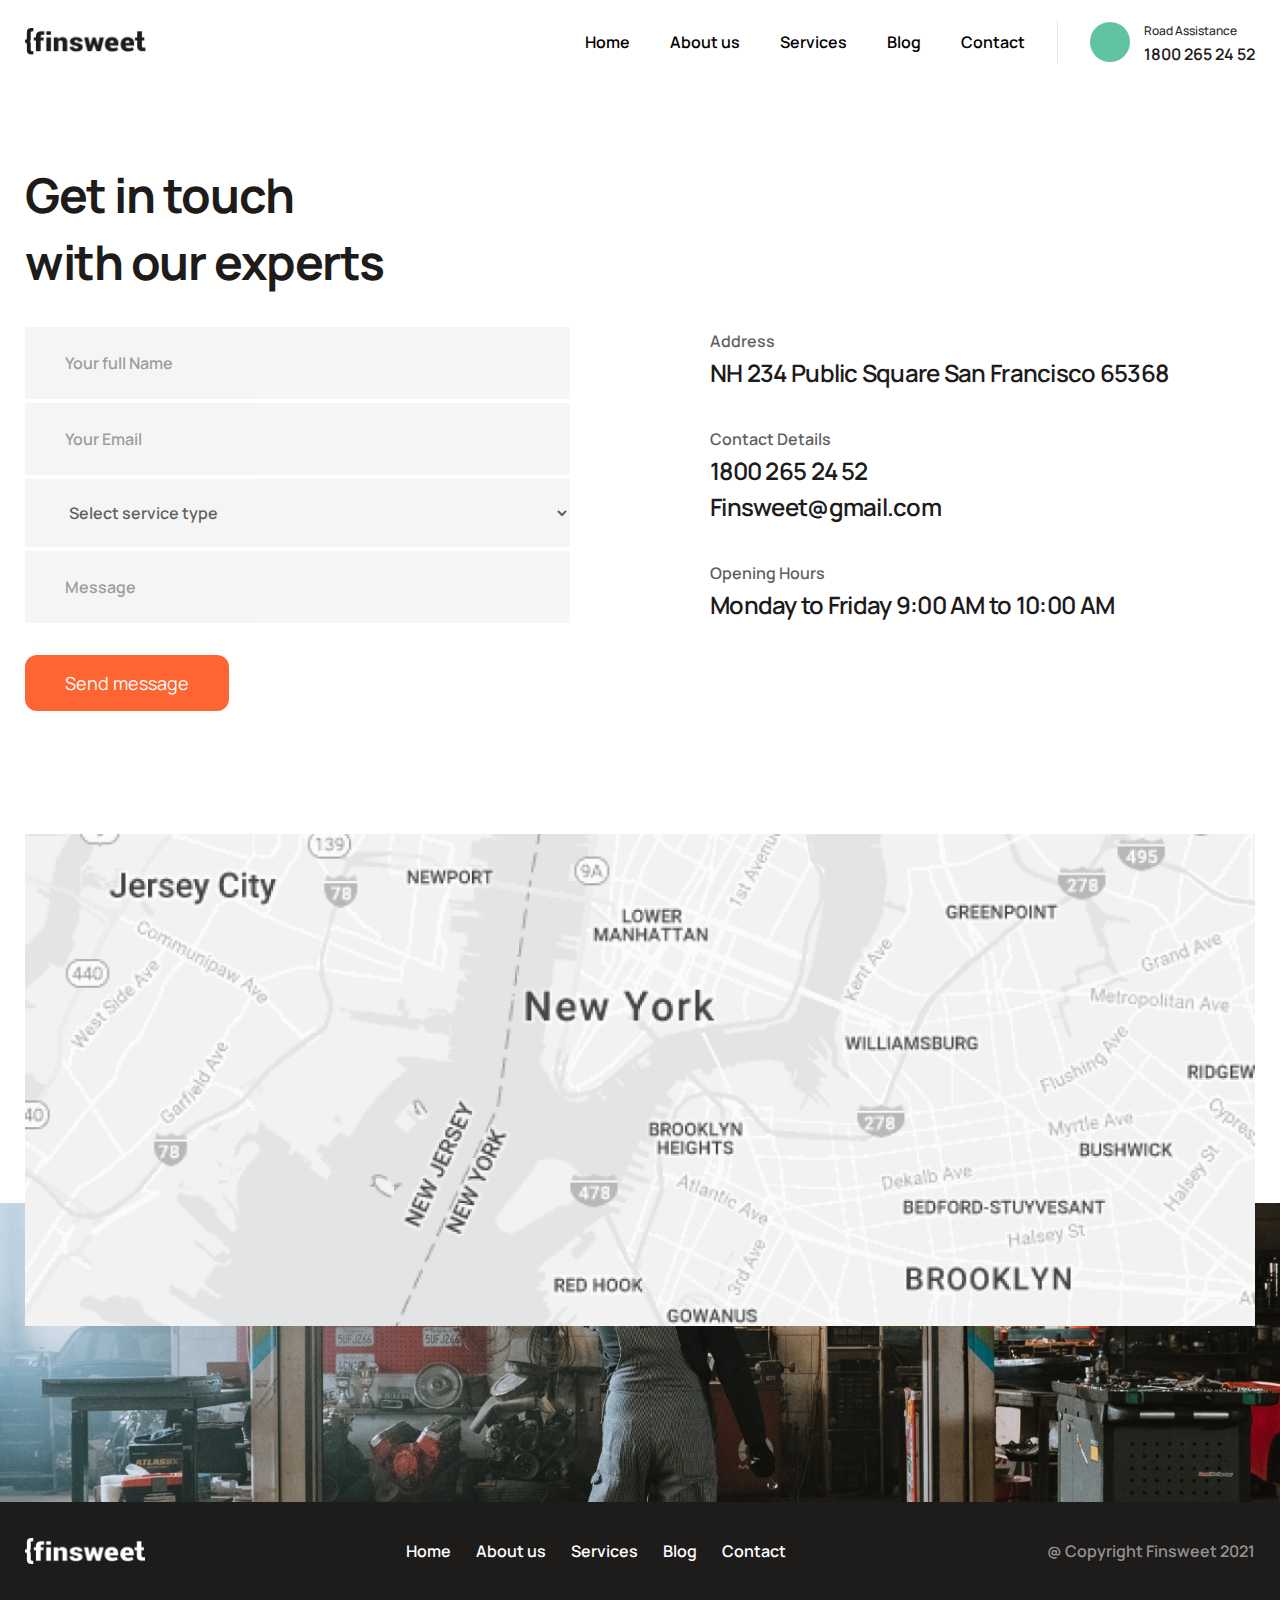
<file: pages/contact.html>
<!DOCTYPE html>
<html lang="en">
    <head>
        <meta charset="UTF-8" />
        <meta http-equiv="X-UA-Compatible" content="IE=edge" />
        <meta name="viewport" content="width=device-width, initial-scale=1.0" />
        <title>Contact</title>
        <link rel="stylesheet" href="../styles/1_variables.css" />
        <link rel="stylesheet" href="../styles/2_resets.css" />
        <link rel="stylesheet" href="../styles/3_header.css" />
        <link rel="stylesheet" href="../styles/4_contact.css" />
        <link rel="stylesheet" href="../styles/5_footer.css" />
        <link rel="stylesheet" href="../styles/6_utilities.css" />
        <link rel="preconnect" href="https://fonts.googleapis.com" />
        <link rel="preconnect" href="https://fonts.gstatic.com" crossorigin />
        <link href="https://fonts.googleapis.com/css2?family=Manrope:wght@200;400;600;800&display=swap" rel="stylesheet" />
        <link
            rel="stylesheet"
            href="https://cdnjs.cloudflare.com/ajax/libs/font-awesome/6.2.1/css/all.min.css"
            integrity="sha512-MV7K8+y+gLIBoVD59lQIYicR65iaqukzvf/nwasF0nqhPay5w/9lJmVM2hMDcnK1OnMGCdVK+iQrJ7lzPJQd1w=="
            crossorigin="anonymous"
            referrerpolicy="no-referrer"
        />
        <script src="../scripts/header.js"></script>
        <script src="../scripts/contact.js"></script>
    </head>
    <header>
        <div class="header-wrapper container">
            <div class="logo">
                <a href="../index.html"><img src="../assets/header__logo.png" alt="header logo" /></a>
            </div>
            <div class="navigation">
                <ul class="nav">
                    <li><a class="paragraph-2" href="../index.html">Home</a></li>
                    <li><a class="paragraph-2" href="./about.html">About us</a></li>
                    <li><a class="paragraph-2" href="./services.html">Services</a></li>
                    <li><a class="paragraph-2" href="./blog.html">Blog</a></li>
                    <li><a class="paragraph-2" href="./contact.html">Contact</a></li>
                </ul>

                <div class="divider__vertical"></div>

                <a class="assistance" href="tel:1800 265 24 52">
                    <div class="assistance__icon">
                        <i class="fa-solid fa-phone"></i>
                    </div>

                    <div class="assistance__info">
                        <span class="caption">Road Assistance</span>
                        <p class="phone">1800 265 24 52</p>
                    </div>
                </a>
                <i class="fa-solid fa-bars nav-button"></i>
            </div>
        </div>
    </header>
    <body>
        <main>
            <section class="contact-us container">
                <div class="form-block">
                    <h3 class="form-heading heading-3">Get in touch with our experts</h3>

                    <form class="form">
                        <div class="form-wrap">
                            <div class="form-left">
                                <input class="form-text-input input paragraph-2" type="text" name="name" placeholder="Your full Name" />
                                <input class="form-text-input input paragraph-2" type="text" name="email" placeholder="Your Email" />
                                <select class="form-text-input paragraph-2" name="service" id="service-type">
                                    <option value="-" selected disabled>Select service type</option>
                                    <option value="repair">Repair</option>
                                    <option value="oil">Oil Change</option>
                                    <option value="tire">Tire Change</option>
                                </select>
                                <input class="form-text-input input paragraph-2" type="text" name="message" placeholder="Message" />
                            </div>
                            <div class="form-right contacts">
                                <div class="single-help">
                                    <span class="paragraph-2">Address</span>
                                    <p class="title-2">NH 234 Public Square San Francisco 65368</p>
                                </div>
                                <div class="single-help">
                                    <span class="paragraph-2">Contact Details</span>
                                    <a href="tel:1800 265 24 52"><p class="title-2">1800 265 24 52</p></a>
                                    <a href="mailto:finsweet@gmail.com"><p class="title-2">Finsweet@gmail.com</p></a>
                                </div>
                                <div class="single-help">
                                    <span class="paragraph-2">Opening Hours</span>
                                    <p class="title-2">Monday to Friday 9:00 AM to 10:00 AM</p>
                                </div>
                            </div>
                        </div>
                        <input class="form-button input-button button button-primary" type="submit" value="Send message" />
                    </form>
                </div>
            </section>
            <section class="contact-us-footer">
                <div class="image-container top container">
                    <img src="../assets/p_contact/contact__map.png" alt="contact map" />
                </div>
                <div class="image-container bottom">
                    <img src="../assets/p_contact/contact__bg.png" alt="contact background" />
                </div>
            </section>
        </main>
    </body>
    <footer>
        <div class="footer-wrapper">
            <div class="footer-top-wrapper">
                <div class="footer-top container">
                    <div class="left-side">
                        <h3 class="heading-3">Get in touch with us for your service</h3>
                        <div class="social-icons">
                            <div class="single-social-icon">
                                <i class="fa-brands fa-facebook"></i>
                            </div>
                            <div class="single-social-icon">
                                <i class="fa-brands fa-twitter"></i>
                            </div>
                            <div class="single-social-icon">
                                <i class="fa-brands fa-instagram"></i>
                            </div>
                            <div class="single-social-icon">
                                <i class="fa-brands fa-linkedin"></i>
                            </div>
                        </div>
                    </div>
                    <div class="right-side">
                        <div class="single-help">
                            <span class="paragraph-1">Help line Number</span>
                            <a href="tel:1800 265 24 52"><p class="title-2">1800 265 24 52</p></a>
                        </div>
                        <div class="single-help">
                            <span class="paragraph-1">Address</span>
                            <p class="title-2">NH 234 Public Square San Francisco 65368</p>
                        </div>
                        <div class="single-help">
                            <span class="paragraph-1">We are open</span>
                            <p class="title-2">Monday to Friday 9:00 AM to 10:00 AM</p>
                        </div>
                    </div>
                </div>
            </div>
            <div class="footer-bottom-wrapper">
                <div class="footer-bottom container">
                    <div class="footer-logo">
                        <a href="../index.html">
                            <img src="../assets/footer__logo.png" alt="logo" />
                        </a>
                    </div>
                    <div class="footer-navigation">
                        <ul class="footer-nav">
                            <li><a class="paragraph-2" href="../index.html">Home</a></li>
                            <li><a class="paragraph-2" href="./about.html">About us</a></li>
                            <li><a class="paragraph-2" href="./services.html">Services</a></li>
                            <li><a class="paragraph-2" href="./blog.html">Blog</a></li>
                            <li><a class="paragraph-2" href="./contact.html">Contact</a></li>
                        </ul>
                    </div>
                    <div class="copyright hidden">
                        <p class="paragraph-2">@ Copyright Finsweet 2021</p>
                    </div>
                </div>
            </div>
            <div class="copyright">
                <p class="paragraph-2">@ Copyright Finsweet 2021</p>
            </div>
        </div>
    </footer>
</html>
</file>
<file: styles/1_variables.css>
:root {
    /* Colors */
    --clr-black: #1e1b1b;
    --clr-orange: #ff6433;
    --clr-violet: #661ce7;
    --clr-green: #00d289;
    --clr-gray: #e2e6e9;
    --clr-lightgray: #f2f2f2;
    --clr-white: #ffffff;

    --clr-green-secondary: #61c3a1;

    /* Typography */
    --heading-size-1: 64px;
    --heading-size-2: 58px;
    --heading-size-3: 48px;
    --heading-size-4: 40px;
    --heading-size-5: 32px;
    --heading-size-6: 20px;

    --paragraph-size-1: 18px;
    --paragraph-size-2: 16px;

    --caption-size-1: 12px;

    --title-size-1: 32px;
    --title-size-2: 24px;
}
</file>
<file: styles/3_header.css>
.header-wrapper {
    display: flex;
    justify-content: space-between;
    align-items: center;
    background-color: var(--clr-white);
    padding: 18px 0 16px 0;
}
header {
    position: relative;
    z-index: 999;
}

/* /// Logo */
.logo img {
    max-width: 75%;
}

/* /// Navigation */
.navigation {
    display: flex;
    align-items: center;
}

.nav {
    border-top: 1px solid rgb(226, 226, 226);
    background-color: var(--clr-white);
    text-align: center;
    position: absolute;
    width: 100%;
    left: 0;
    bottom: 0;
    transform: translateY(0);
    transition: 0.2s;
    z-index: -1;
}

.nav a {
    display: block;
    /* transition: color 0.2s; */
    text-decoration: underline transparent;
    padding: 10px 0;
}

.nav a:hover {
    background-color: var(--clr-orange);
    color: white;
}

.nav-button {
    font-size: 20px;
    cursor: pointer;
    transition: 0.2s;
}

.nav-button:hover {
    color: var(--clr-orange);
}

.nav.active {
    transform: translateY(100%);
}

.divider__vertical {
    background-color: var(--clr-gray);
    width: 1px;
    height: 42px;
    margin: 0 32px;
    display: none;
}

/* Assistance */
.assistance {
    display: none;
    align-items: center;
}

.assistance__icon i {
    color: var(--clr-white);
    transition: 0.3s;
}

.assistance:hover > .assistance__icon i {
    transform: rotate(45deg);
}

.assistance__icon {
    width: 40px;
    height: 40px;
    display: flex;
    align-items: center;
    justify-content: center;
    border-radius: 100%;
    font-size: 20px;
    background-color: var(--clr-green-secondary);
    margin-right: 14px;
}

.caption {
    font-weight: 500;
}

.phone {
    font-size: var(--paragraph-size__1);
    font-weight: 600;
}

@media (min-width: 1024px) {
    /* Logo */
    .logo img {
        max-width: 121px;
    }

    /* Navigation */
    .nav {
        display: flex;
        border: none;
        text-align: initial;
        position: initial;
        width: initial;
        transform: translateY(0);
        z-index: 0;
    }

    .nav li:not(:last-child) {
        margin-right: 40px;
    }

    .nav a {
        padding: 0;
    }

    .nav a:hover {
        background-color: initial;
        color: initial;
        text-decoration-color: var(--clr-black);
    }

    /* Show assistance block */
    .assistance {
        display: flex;
    }

    /* Hide nav button */
    .header-wrapper .nav-button {
        display: none;
    }

    /* Show divider */
    .divider__vertical {
        display: block;
    }
}
</file>
<file: styles/4_contact.css>
/* /// Contact us section */

.contact-us {
    padding: 50px 0 80px 0;
    text-align: center;
}

.form-wrap {
    display: flex;
    flex-direction: column-reverse;
    gap: 60px;
}

.form-wrap .paragraph-2 {
    opacity: 0.7;
}
.form-wrap a {
    width: fit-content;
    transition: 0.2s;
    text-decoration: underline transparent;
    margin: 0 auto;
}

.form-wrap a:hover {
    text-decoration-color: var(--clr-black);
}

.contacts {
    display: flex;
    flex-direction: column;
    justify-content: space-between;
}

.contacts .single-help:not(:last-child) {
    margin-bottom: 24px;
}

.contact-us .form .form-text-input {
    background-color: #f2f2f2;
}

/* /// Contact us footer */
.contact-us-footer .image-container.top {
    transform: translateY(25%);
    margin-top: -80px;
}

@media (min-width: 768px) {
    .contact-us {
        display: flex;
        text-align: start;
    }

    .form-wrap {
        flex-direction: row;
        justify-content: start;
        gap: 60px;
    }

    .form-wrap .form-left,
    .form-wrap .form-right {
        width: 50%;
    }

    .contact-us .form-heading {
        max-width: 365px;
    }

    .form-wrap a {
        margin: initial;
    }

    .contact-us {
        padding: 80px 0 128px 0;
    }

    .contact-us-footer .image-container.top {
        margin-top: -128px;
    }
}

@media (min-width: 1280px) {
    .form-wrap {
        gap: 140px;
    }
}
</file>
<file: styles/5_footer.css>
/* /// Top */
.footer-top-wrapper {
    padding: 50px 0;
    background-color: #1e1b1bf8;
}

/* Left side */
.footer-wrapper .left-side .heading-3 {
    color: var(--clr-white);
    text-align: center;
}

.footer-wrapper .social-icons {
    display: flex;
    align-items: center;
    justify-content: center;
    margin-top: 32px;
}

.footer-wrapper .social-icons .single-social-icon {
    transition: 0.2s;
    cursor: pointer;
}

.footer-wrapper .social-icons .single-social-icon:hover {
    transform: translateY(-3px);
}

.footer-wrapper .social-icons .single-social-icon:not(:last-child) {
    margin-right: 24px;
}

.footer-wrapper .social-icons .single-social-icon i {
    color: white;
    font-size: 16px;
}

/* Right side */
.footer-wrapper .right-side {
    margin-top: 64px;
}

.footer-wrapper .right-side .paragraph-1 {
    font-size: 14px;
    color: var(--clr-white);
    opacity: 0.6;
}
.footer-wrapper .right-side a {
    display: block;
    width: fit-content;
    text-underline-offset: 3px;
    transition: 0.2s;
}

.footer-wrapper .right-side a:hover {
    text-decoration: underline white;
}

.footer-wrapper .right-side .title-2 {
    font-size: 18px;
    color: var(--clr-white);
    text-align: center;
}

.footer-wrapper .single-help {
    display: flex;
    justify-content: center;
    flex-direction: column;
    align-items: center;
}

.footer-wrapper .single-help:not(:last-child) {
    margin-bottom: 32px;
}

/* /// Bottom */
.footer-bottom-wrapper {
    background-color: #1e1b1bf8;
    padding-bottom: 50px;
}

.footer-nav {
    display: flex;
    flex-direction: column;
    align-items: center;
    justify-content: center;
    gap: 10px;
}

.footer-nav a {
    text-decoration: underline transparent;
}
.footer-nav a:hover {
    text-decoration: underline white;
}

.footer-nav .paragraph-2 {
    color: white;
    font-size: 14px;
    text-align: center;
}

.footer-wrapper .footer-logo {
    display: flex;
    justify-content: center;
    align-items: center;
    margin-bottom: 50px;
}

.footer-wrapper .footer-logo.contact-page {
    padding-top: 50px;
}

.footer-wrapper .footer-logo img {
    max-width: 150px;
}

/* Copyright */
.copyright {
    padding: 25px 0;
    background-color: #1e1b1b;
}

.copyright .paragraph-2 {
    color: #939191;
    font-size: 12px;
    text-align: center;
}

.copyright.hidden {
    display: none;
}

/* /// Media 768 */
@media (min-width: 768px) {
    .footer-wrapper .left-side,
    .footer-wrapper .right-side {
        width: 50%;
    }

    .footer-wrapper .footer-top {
        display: flex;
        flex-direction: row;
    }

    /* Left */
    .footer-wrapper .left-side {
        display: flex;
        flex-direction: column;
        align-items: start;
        justify-content: start;
        padding-right: 50px;
    }

    .footer-wrapper .left-side .heading-3 {
        text-align: left;
    }

    .footer-wrapper .social-icons .single-social-icon i {
        color: white;
        font-size: 24px;
    }

    .footer-wrapper .social-icons {
        margin-top: 64px;
    }

    /* Right */
    .footer-wrapper .right-side {
        margin-top: 0;
    }

    .footer-wrapper .single-help {
        align-items: start;
    }

    /* Bottom */
    .footer-bottom-wrapper {
        background-color: #1e1b1b;
        padding: 35px 0;
    }

    .footer-wrapper .footer-bottom {
        display: flex;
        align-items: center;
        justify-content: space-between;
    }
    .footer-wrapper .footer-nav {
        display: flex;
        flex-direction: row;
        align-items: center;
        justify-content: center;
    }
    .footer-wrapper .footer-nav li:not(:last-child) {
        margin-right: 15px;
    }
    .footer-wrapper .footer-navigation {
        display: flex;
        flex-direction: row;
        align-items: center;
        justify-content: center;
    }
    .copyright.hidden {
        display: block;
        background-color: initial;
    }
    .copyright {
        display: none;
        padding: 0;
    }

    .footer-wrapper .footer-logo {
        margin: 0;
    }

    .footer-wrapper .footer-logo img {
        max-width: 120px;
    }

    .footer-wrapper .footer-logo.contact-page {
        padding-top: 0px;
    }
}

/* /// Media 1280 */
@media (min-width: 1280px) {
    .footer-wrapper .left-side {
        padding-right: 150px;
    }

    .footer-nav .paragraph-2,
    .copyright .paragraph-2 {
        font-size: var(--paragraph-size-2);
        line-height: 28px;
    }

    .footer-wrapper .right-side .paragraph-1 {
        font-size: var(--paragraph-size-1);
        line-height: 31.5px;
    }

    .footer-wrapper .right-side .title-2 {
        font-size: var(--title-size-1);
        line-height: 48px;
        text-align: start;
    }

    .footer-top-wrapper {
        padding: 128px 0;
        background-color: #1e1b1bf8;
    }
}
</file>
<file: styles/6_utilities.css>
/* --- Container 1280px */
.container {
    margin: 0 auto;
    width: 100%;
    max-width: 1280px;
    padding-left: 25px;
    padding-right: 25px;
}

/* --- Buttons */
.button {
    padding: 16px 40px;
    border-radius: 12px;
    color: var(--clr-white);
    outline: none;
    border: none;
    cursor: pointer;
    transition: 0.3s;
}

.button:hover {
    transform: translateY(-3px);
    box-shadow: 0 3px 3px 1px rgba(0, 0, 0, 0.137);
}

.button-primary {
    background-color: var(--clr-orange);
}
.button-secondary {
    background-color: var(--clr-black);
}

/* --- Form */
.form-block .form {
    display: flex;
    flex-direction: column;
    align-items: center;
}

.form-block .form-heading {
    margin-bottom: 32px;
}

.form-block .form-text-input {
    background-color: var(--clr-white);
    border-radius: 2px;
    padding: 16px 32px;
    outline: none;
    border: none;
    width: 100%;
    max-width: 400px;
    text-align: center;
}

.form-block select {
    cursor: pointer;
}

.form-block .form-text-input:not(:last-child) {
    margin-bottom: 4px;
}

.form-block .form-button {
    margin-top: 32px;
}

/* --- Services */
.services-wrap {
    display: grid;
    grid-template-columns: repeat(4, 1fr);
    gap: 8px;
}

.single-service {
    display: flex;
    flex-direction: column;
    align-items: center;
    padding: 30px;
    background-color: var(--clr-white);
    grid-column: span 2;
    cursor: pointer;
}

.single-service .title-2 {
    font-size: 16px;
    line-height: 20px;
}

.single-service,
.single-service p,
.single-service img {
    transition: 0.2s;
}

.single-service img {
    max-width: 30px;
    width: 100%;
    margin-bottom: 15px;
}

.single-service .wheel {
    filter: invert(100%);
    -webkit-filter: invert(100%);
}

.single-service:hover {
    background-color: var(--clr-orange);
}
.single-service:hover > p {
    color: white;
}
.single-service:hover > img {
    filter: brightness(0) invert(1);
}
.single-service:hover > .wheel {
    filter: initial;
    -webkit-filter: initial;
}

/* --- More */
.more a {
    display: inline-flex;
    justify-content: center;
    align-items: center;
    cursor: pointer;
    transition: 0.2s;
    text-decoration: underline transparent;
}

.more a:hover {
    transform: translateX(4px);
    text-decoration: underline;
}

.more img {
    margin-left: 15px;
    width: 40px;
    height: 10px;
}

/* --- Get in touch block */
.get-in-touch .cta {
    background-image: url('/Vytaftas/figma-task/main/assets/getintouch__img1.png');
    background-size: cover;
    background-position: center center;
    position: relative;
}
.get-in-touch .img-1,
.get-in-touch .img-2 {
    background-position: center center;
    background-repeat: no-repeat;
    background-size: cover;
    height: inherit;
    width: 100%;
    display: none;
}

.get-in-touch .img-1 {
    width: 320px;
    background-position: center left;
    background-image: url('/Vytaftas/figma-task/main/assets/getintouch__img1.png');
    
}
.get-in-touch .img-2 {
    width: 40%;
    background-image: url('/Vytaftas/figma-task/main/assets/getintouch__img2.png');
}

.get-in-touch .cta .info-block {
    position: inherit;
    z-index: 1;
    display: flex;
    flex-direction: column;
    align-items: center;
    text-align: center;
    padding: 75px 25px;
    max-width: 600px;
    margin: 0 auto;
}

.color-overlay {
    background-color: #ff6333ec;
    position: absolute;
    left: 0;
    top: 0;
    width: 100%;
    height: 100%;
}

.get-in-touch .cta .heading-3 {
    color: var(--clr-white);
    margin-bottom: 48px;
}

/* --- Experience */
.experience {
    background-color: var(--clr-lightgray);
}

.experience-content-wrap {
    display: grid;
    grid-template-columns: repeat(4, 1fr);
    gap: 3px;
    padding: 3px;
}

.single-experience {
    grid-column: span 2;
    text-align: center;
    background-color: var(--clr-white);
    padding: 20px;
}

.single-experience .heading-2 {
    font-size: 28px;
    line-height: 35px;
    color: var(--clr-violet);
}
.single-experience .title-2 {
    font-size: 14px;
    line-height: 28px;
    opacity: 0.7;
}

/* --- Hero global */
.hero-global.container {
    padding: 0;
}

.hero-global-content-wrap.container {
    padding: 50px 25px;
    text-align: center;
}

.hero-global-content-wrap {
    background: url('../assets/p_services/hero__image.png');
    background-color: rgba(0, 0, 0, 0.295);
    background-repeat: no-repeat;
    background-position: center center;
    background-size: cover;
    background-blend-mode: overlay;
    background-color: rgba(0, 0, 0, 0.774);
    display: flex;
}

.hero-global .heading-1,
.hero-global .paragraph-1 {
    color: white;
}

.hero-global .heading-1 {
    margin-bottom: 25px;
}

.hero-global .paragraph-1 {
    line-height: 28px;
    color: #f2f2f2;
}

/* Left side */
.hero-global .hero-global-button {
    margin-top: 32px;
    width: fit-content;
}

.hero-global .hero-button:hover {
    box-shadow: 0 3px 3px 0 rgba(255, 255, 255, 0.26);
}

/* --- Process bubbles */
.single-process {
    display: flex;
    margin-bottom: 16px;
}

.single-process .single-process--left {
    display: flex;
    flex-direction: column;
    align-items: center;
    margin-right: 25px;
}

.single-process .paragraph-1 {
    opacity: 0.6;
}

.single-process .text-bubble {
    position: relative;
}

.single-process .bubble-float {
    background-color: rgba(255, 255, 255, 0.24);
    width: 30px;
    height: 30px;
    position: absolute;
    border-radius: 100%;
    bottom: -16px;
    left: 50%;
    transform: translateX(-50%);
}

.single-process .single-process--right .title-1 {
    margin-bottom: 8px;
}

.single-process .text-bubble {
    background-color: var(--clr-violet);
    width: 50px;
    height: 50px;
    border-radius: 100%;
    color: white;
    display: flex;
    justify-content: center;
    align-items: center;
    margin-bottom: 16px;
}

.single-process .text-bubble span {
    color: white;
    font-size: 20px;
    font-weight: 600;
}

.single-process .line img {
    max-height: 71px;
    max-width: 2px;
}

/* --- Typograpgy */
.heading-1 {
    font-size: 35px;
    line-height: 56px;
    letter-spacing: -0.03em;
    font-weight: 800;
}

.heading-2 {
    font-size: 40px;
    line-height: 50px;
    letter-spacing: -0.03em;
    font-weight: 800;
}

.heading-3 {
    font-size: 34px;
    line-height: 52px;
    letter-spacing: -0.03em;
    font-weight: 700;
}

.heading-4 {
    font-weight: 700;
    font-size: 28px;
    line-height: 140%;
    letter-spacing: -0.03em;
}

.caption {
    font-size: 13px;
    line-height: 24px;
    font-weight: 500;
}

.paragraph-1 {
    font-size: 14.5px;
    font-weight: 600;
}

.paragraph-2 {
    font-size: var(--paragraph-size-2);
    line-height: 28px;
    font-weight: 600;
}

.title-1 {
    font-weight: 700;
    font-size: 24px;
    line-height: 30px;
    letter-spacing: -0.03em;
}

.title-2 {
    font-size: var(--title-size-2);
    font-weight: 600;
    line-height: 36px;
    letter-spacing: -0.03em;
}

/* /// Media 768 */

@media (min-width: 768px) {
    /* Form */
    .form-block .form {
        align-items: start;
        text-align: start;
    }

    .form-block .form-text-input {
        padding: 22px 40px;
        max-width: 624px;
        text-align: start;
    }

    /* Typography */
    .heading-1 {
        font-size: 40px;
    }

    .heading-3 {
        font-size: 40px;
    }

    /* Hero global */
    .hero-global-content-wrap {
        background-blend-mode: initial;
        background-position: left center;
        background-size: contain;
        display: flex;
    }

    .hero-global-content-wrap.container {
        padding: 0;
        text-align: start;
    }

    .hero-global .hero-global__left-side {
        width: 40%;
    }

    .hero-global .hero-global__right-side {
        display: block;
        width: 60%;
        background-color: var(--clr-black);
        padding: 100px 75px 100px 75px;
    }

    /* Experience */
    .single-experience {
        grid-column: span 1;
        text-align: start;
        background-color: initial;
        padding: 25px;
    }
}

/* /// Media 1280 */
@media (min-width: 1280px) {
    .heading-1 {
        font-size: var(--heading-size-1);
        line-height: 84px;
    }

    .heading-2 {
        font-size: var(--heading-size-2);
        line-height: 76px;
    }

    .heading-3 {
        font-size: var(--heading-size-3);
        line-height: 67.2px;
    }

    .heading-4 {
        font-size: var(--heading-size-4);
        line-height: 140%;
    }

    .paragraph-1 {
        font-size: var(--paragraph-size-1);
        line-height: 31.5px;
    }

    .caption {
        font-size: var(--caption-size-1);
        line-height: 24px;
    }

    .title-1 {
        font-size: var(--title-size-1);
        line-height: 48px;
    }

    .title-2 {
        font-size: var(--title-size-2);
        line-height: 36px;
    }

    /* Button */
    .button {
        font-size: 18px;
    }

    /* Get in touch */
    .get-in-touch .cta {
        display: flex;
        background-image: initial;
        background-color: var(--clr-orange);
    }

    .get-in-touch .color-overlay {
        display: none;
    }

    .get-in-touch .cta .img-2 {
        display: block;
        width: 50%;
    }

    .get-in-touch .cta .info-block {
        width: 50%;
        text-align: start;
        padding: 128px 80px;
        max-width: initial;
        align-items: start;
    }

    /* Experience */

    .single-experience .heading-2 {
        font-size: var(--heading-size-2);
        line-height: 76px;
    }
    .single-experience .title-2 {
        font-size: var(--title-size-2);
        line-height: 36px;
    }

    /* Hero global*/
    .hero-global.container {
        padding: 80px 25px 128px 25px;
    }

    .hero-global .hero-global__right-side {
        padding: 96px 100px 146px 100px;
    }

    .hero-global .hero-global-button {
        margin-top: 64px;
        font-size: 18px;
    }

    .hero-global .paragraph-1 {
        font-size: var(--paragraph-size-1);
        line-height: 31.5px;
    }

    /* Process bubble */
    .single-process .text-bubble {
        width: 72px;
        height: 72px;
    }
    .single-process .text-bubble span {
        font-size: 30px;
    }

    .single-process .bubble-float {
        width: 42px;
        height: 42px;
        bottom: -22px;
    }
}

/* /// Meda 1280 - 25 */
@media (min-width: calc(1280px - 25)) {
    /* Container */
    .container {
        padding-left: 0;
        padding-right: 0;
    }

    /* More */
    .more img {
        max-width: 52px;
        margin-left: 21px;
    }
}

/* /// Media 1720 */
@media (min-width: 1720px) {
    .get-in-touch .cta .img-1 {
        display: block;
    }
}
</file>
<file: styles/2_resets.css>
* {
    padding: 0;
    margin: 0;
    box-sizing: border-box;
    font-family: 'Manrope', sans-serif;
    color: var(--clr-black);
}

img {
    width: 100%;
    max-width: 100%;
    display: flex;
}

ul {
    list-style: none;
}

a {
    text-decoration: initial;
    color: initial;
    display: flex;
}

section {
    z-index: 0;
    position: relative;
}
</file>
